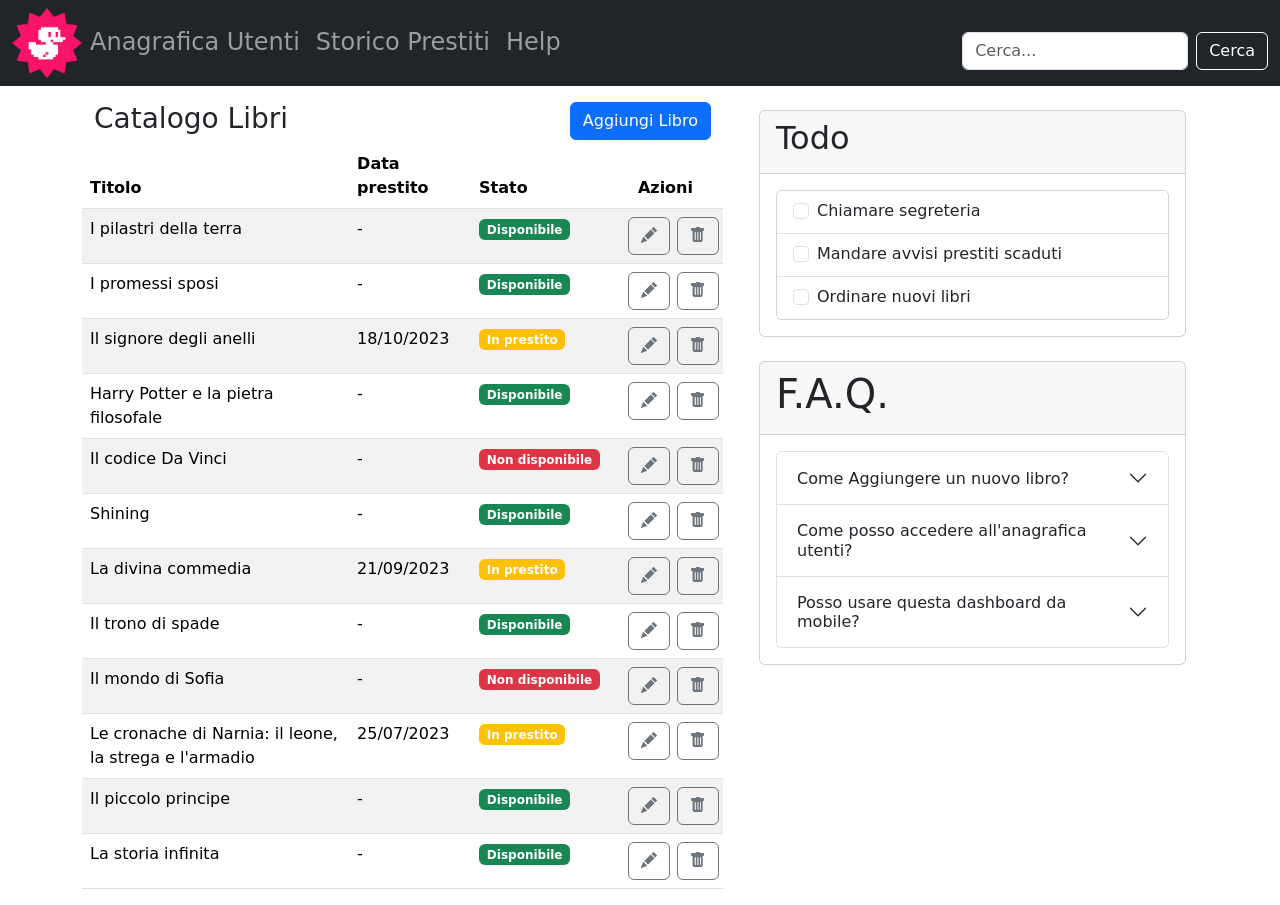
<file: index.html>
<!DOCTYPE html>
<html lang="en">

<head>
    <meta charset="UTF-8">
    <meta name="viewport" content="width=device-width, initial-scale=1.0">
    <title>Bootstrap Dashboard</title>

    <!-- BOOTSTRAP -->
    <link href="https://cdn.jsdelivr.net/npm/bootstrap@5.3.8/dist/css/bootstrap.min.css" rel="stylesheet"
        integrity="sha384-sRIl4kxILFvY47J16cr9ZwB07vP4J8+LH7qKQnuqkuIAvNWLzeN8tE5YBujZqJLB" crossorigin="anonymous">
    <link rel="stylesheet" href="https://cdn.jsdelivr.net/npm/bootstrap-icons@1.13.1/font/bootstrap-icons.min.css">

    <!-- CSS -->
    <link rel="stylesheet" href="./css/style.css">
</head>

<body>


    <!-- Navbar -->
    <nav class="navbar navbar-expand-lg navbar-dark bg-dark">
        <div class="container-fluid">
            <a href="/index.html">
            <img src="./img/duck.png" alt="duck logo" class="logo">
            </a>
            <button class="navbar-toggler" type="button" data-bs-toggle="offcanvas"
                data-bs-target="#offcanvasDarkNavbar" aria-controls="offcanvasDarkNavbar"
                aria-label="Toggle navigation">
                <span class="navbar-toggler-icon"></span>
            </button>
            <div class="offcanvas offcanvas-end text-bg-dark" tabindex="-1" id="offcanvasDarkNavbar"
                aria-labelledby="offcanvasDarkNavbarLabel">
                <div class="offcanvas-header">
                    <h5 class="offcanvas-title" id="offcanvasDarkNavbarLabel">Catalogo Libri</h5>
                    <button type="button" class="btn-close btn-close-white" data-bs-dismiss="offcanvas"
                        aria-label="Close"></button>
                </div>
                <div class="offcanvas-body">
                    <ul class="navbar-nav justify-content-end justify-content-lg-start flex-grow-1 pe-3">
                        <li class="nav-item">
                            <a class="nav-link" aria-current="page" href="#">Anagrafica Utenti</a>
                        </li>
                        <li class="nav-item">
                            <a class="nav-link" href="#">Storico Prestiti</a>
                        </li>
                        <li class="nav-item">
                            <a class="nav-link" aria-current="page" href="#">Help</a>
                        </li>
                    </ul>
                    <form class="d-flex mt-3" role="search">
                        <input class="form-control me-2" type="search" placeholder="Cerca..." aria-label="Search" />
                        <button class="btn btn-dark border-white" type="submit">Cerca</button>
                    </form>
                </div>
            </div>
        </div>
    </nav>
    <div class="wrapper container">
        <!-- TABELLA -->
        <div class="row">
            <div class="col-lg-7">
                <div class="container mt-3">
                    <div class="row ">
                        <div class="col">
                            <h1 class="fs-3">Catalogo Libri</h1>
                        </div>
                        <div class="col-auto">
                            <a class="btn btn-primary" href="/new book.html">Aggiungi Libro</a>
                        </div>
                    </div>
                    <div class="row">
                        <table class="table table-striped">
                            <thead>
                                <tr>
                                    <th scope="col">Titolo</th>
                                    <th scope="col" class="d-md-table-cell">Data prestito</th>
                                    <th scope="col">Stato</th>
                                    <th class="text-center" scope="col">Azioni</th>
                                </tr>
                            </thead>
                            <tbody>
                                <tr>
                                    <td scope="row">I pilastri della terra</td>
                                    <td class="d-md-table-cell">-</td>
                                    <td>
                                        <span class="bg-success badge">Disponibile</span>
                                    </td>
                                    <td>
                                        <div class="container">
                                            <div class="row">
                                                <div class="col-6">
                                                    <button class="btn border-secondary text-secondary"><i
                                                            class="bi bi-pencil-fill"></i></button>
                                                </div>
                                                <div class="col-6">
                                                    <button class="btn border-secondary text-secondary"><i
                                                            class="bi bi-trash-fill"></i></button>
                                                </div>
                                            </div>
                                        </div>
                                    </td>
                                </tr>
                                <tr>
                                    <td scope="row">I promessi sposi</td>
                                    <td class="d-md-table-cell">-</td>
                                    <td><span class="bg-success badge">Disponibile</span></td>
                                    <td>
                                        <div class="container">
                                            <div class="row">
                                                <div class="col-6">
                                                    <button class="btn border-secondary text-secondary"><i
                                                            class="bi bi-pencil-fill"></i></button>
                                                </div>
                                                <div class="col-6">
                                                    <button class="btn border-secondary text-secondary"><i
                                                            class="bi bi-trash-fill"></i></button>
                                                </div>
                                            </div>
                                        </div>
                                    </td>
                                </tr>
                                <tr>
                                    <td scope="row">Il signore degli anelli</td>
                                    <td class="d-md-table-cell">18/10/2023</td>
                                    <td><span class="bg-warning badge">In prestito</span></td>
                                    <td>
                                        <div class="container">
                                            <div class="row">
                                                <div class="col-6">
                                                    <button class="btn border-secondary text-secondary"><i
                                                            class="bi bi-pencil-fill"></i></button>
                                                </div>
                                                <div class="col-6">
                                                    <button class="btn border-secondary text-secondary"><i
                                                            class="bi bi-trash-fill"></i></button>
                                                </div>
                                            </div>
                                        </div>
                                    </td>
                                </tr>
                                <tr>
                                    <td scope="row">Harry Potter e la pietra filosofale</td>
                                    <td class="d-md-table-cell">-</td>
                                    <td><span class="bg-success badge">Disponibile</span></td>
                                    <td>
                                        <div class="container">
                                            <div class="row">
                                                <div class="col-6">
                                                    <button class="btn border-secondary text-secondary"><i
                                                            class="bi bi-pencil-fill"></i></button>
                                                </div>
                                                <div class="col-6">
                                                    <button class="btn border-secondary text-secondary"><i
                                                            class="bi bi-trash-fill"></i></button>
                                                </div>
                                            </div>
                                        </div>
                                    </td>
                                </tr>
                                <tr>
                                    <td scope="row">Il codice Da Vinci</td>
                                    <td class="d-md-table-cell">-</td>
                                    <td><span class="bg-danger badge">Non disponibile</span></td>
                                    <td>
                                        <div class="container">
                                            <div class="row">
                                                <div class="col-6">
                                                    <button class="btn border-secondary text-secondary"><i
                                                            class="bi bi-pencil-fill"></i></button>
                                                </div>
                                                <div class="col-6">
                                                    <button class="btn border-secondary text-secondary"><i
                                                            class="bi bi-trash-fill"></i></button>
                                                </div>
                                            </div>
                                        </div>
                                    </td>
                                </tr>
                                <tr>
                                    <td scope="row">Shining</td>
                                    <td class="d-md-table-cell">-</td>
                                    <td><span class="bg-success badge">Disponibile</span></td>
                                    <td>
                                        <div class="container">
                                            <div class="row">
                                                <div class="col-6">
                                                    <button class="btn border-secondary text-secondary"><i
                                                            class="bi bi-pencil-fill"></i></button>
                                                </div>
                                                <div class="col-6">
                                                    <button class="btn border-secondary text-secondary"><i
                                                            class="bi bi-trash-fill"></i></button>
                                                </div>
                                            </div>
                                        </div>
                                    </td>
                                </tr>
                                <tr>
                                    <td scope="row">La divina commedia</td>
                                    <td class="d-md-table-cell">21/09/2023</td>
                                    <td><span class="bg-warning badge">In prestito</span></td>
                                    <td>
                                        <div class="container">
                                            <div class="row">
                                                <div class="col-6">
                                                    <button class="btn border-secondary text-secondary"><i
                                                            class="bi bi-pencil-fill"></i></button>
                                                </div>
                                                <div class="col-6">
                                                    <button class="btn border-secondary text-secondary"><i
                                                            class="bi bi-trash-fill"></i></button>
                                                </div>
                                            </div>
                                        </div>
                                    </td>
                                </tr>
                                <tr>
                                    <td scope="row">Il trono di spade</td>
                                    <td class="d-md-table-cell">-</td>
                                    <td><span class="bg-success badge">Disponibile</span></td>
                                    <td>
                                        <div class="container">
                                            <div class="row">
                                                <div class="col-6">
                                                    <button class="btn border-secondary text-secondary"><i
                                                            class="bi bi-pencil-fill"></i></button>
                                                </div>
                                                <div class="col-6">
                                                    <button class="btn border-secondary text-secondary"><i
                                                            class="bi bi-trash-fill"></i></button>
                                                </div>
                                            </div>
                                        </div>
                                    </td>
                                </tr>
                                <tr>
                                    <td scope="row">Il mondo di Sofia</td>
                                    <td class="d-md-table-cell">-</td>
                                    <td><span class="bg-danger badge">Non disponibile</span>
                                    </td>
                                    <td>
                                        <div class="container">
                                            <div class="row">
                                                <div class="col-6">
                                                    <button class="btn border-secondary text-secondary"><i
                                                            class="bi bi-pencil-fill"></i></button>
                                                </div>
                                                <div class="col-6">
                                                    <button class="btn border-secondary text-secondary"><i
                                                            class="bi bi-trash-fill"></i></button>
                                                </div>
                                            </div>
                                        </div>
                                    </td>
                                </tr>
                                <tr>
                                    <td scope="row">Le cronache di Narnia: il leone, la strega e l'armadio</td>
                                    <td class="d-md-table-cell">25/07/2023</td>
                                    <td><span class="bg-warning badge">In prestito</span></td>
                                    <td>
                                        <div class="container">
                                            <div class="row">
                                                <div class="col-6">
                                                    <button class="btn border-secondary text-secondary"><i
                                                            class="bi bi-pencil-fill"></i></button>
                                                </div>
                                                <div class="col-6">
                                                    <button class="btn border-secondary text-secondary"><i
                                                            class="bi bi-trash-fill"></i></button>
                                                </div>
                                            </div>
                                        </div>
                                    </td>
                                </tr>
                                <tr>
                                    <td scope="row">Il piccolo principe</td>
                                    <td class="d-md-table-cell">-</td>
                                    <td><span class="bg-success badge">Disponibile</span></td>
                                    <td>
                                        <div class="container">
                                            <div class="row">
                                                <div class="col-6">
                                                    <button class="btn border-secondary text-secondary"><i
                                                            class="bi bi-pencil-fill"></i></button>
                                                </div>
                                                <div class="col-6">
                                                    <button class="btn border-secondary text-secondary"><i
                                                            class="bi bi-trash-fill"></i></button>
                                                </div>
                                            </div>
                                        </div>
                                    </td>
                                </tr>
                                <tr>
                                    <td scope="row">La storia infinita</td>
                                    <td class="d-md-table-cell">-</td>
                                    <td><span class="bg-success badge">Disponibile</span></td>
                                    <td>
                                        <div class="container">
                                            <div class="row">
                                                <div class="col-6">
                                                    <button class="btn border-secondary text-secondary"><i
                                                            class="bi bi-pencil-fill"></i></button>
                                                </div>
                                                <div class="col-6">
                                                    <button class="btn border-secondary text-secondary"><i
                                                            class="bi bi-trash-fill"></i></button>
                                                </div>
                                            </div>
                                        </div>
                                    </td>
                                </tr>
                            </tbody>
                        </table>
                    </div>
                </div>
            </div>
            <div class="col mt-lg-4">
                <!-- TODO -->
                <div class="card-wrapper ">
                    <div class="container">
                        <div class="card">
                            <div class="card-header">
                                <h2>Todo</h2>
                            </div>
                            <div class="card-body">
                                <div class="card">
                                    <ul class="list-group list-group-flush">
                                        <li class="list-group-item">
                                            <div class="form-check">
                                                <input class="form-check-input" type="checkbox" value=""
                                                    id="checkDefault">
                                                <label class="form-check-label" for="checkDefault">
                                                    Chiamare segreteria
                                                </label>
                                            </div>
                                        </li>
                                        <li class="list-group-item">
                                            <div class="form-check">
                                                <input class="form-check-input" type="checkbox" value=""
                                                    id="checkDefault">
                                                <label class="form-check-label" for="checkDefault">
                                                    Mandare avvisi prestiti scaduti
                                                </label>
                                            </div>
                                        </li>
                                        <li class="list-group-item">
                                            <div class="form-check">
                                                <input class="form-check-input" type="checkbox" value=""
                                                    id="checkDefault">
                                                <label class="form-check-label" for="checkDefault">
                                                    Ordinare nuovi libri
                                                </label>
                                            </div>
                                        </li>
                                    </ul>
                                </div>
                            </div>
                        </div>
                    </div>
                    <!-- FAQ -->
                    <div class="container mt-4 mb-4">
                        <div class="card">
                            <div class="card-header">
                                <h1>F.A.Q.</h1>
                            </div>
                            <div class="card-body">
                                <div class="accordion" id="faq-accordion">
                                    <div class="accordion-item">
                                        <h2 class="accordion-header">
                                            <button class="accordion-button collapsed" type="button"
                                                data-bs-toggle="collapse" data-bs-target="#collapseOne"
                                                aria-expanded="true" aria-controls="collapseOne">
                                                Come Aggiungere un nuovo libro?
                                            </button>
                                        </h2>
                                        <div id="collapseOne" class="accordion-collapse collapse"
                                            data-bs-parent="#faq-accordion">
                                            <div class="accordion-body">
                                                Lorem ipsum dolor sit amet consectetur adipisicing elit. Ullam
                                                voluptatum
                                                provident
                                                praesentium quas esse ad. Voluptatum quia minima iure reiciendis quis
                                                beatae
                                                esse maxime
                                                fugit possimus voluptates perferendis, dolorum sit.
                                            </div>
                                        </div>
                                    </div>
                                    <div class="accordion-item">
                                        <h2 class="accordion-header">
                                            <button class="accordion-button collapsed" type="button"
                                                data-bs-toggle="collapse" data-bs-target="#collapseTwo"
                                                aria-expanded="false" aria-controls="collapseTwo">
                                                Come posso accedere all'anagrafica utenti?
                                            </button>
                                        </h2>
                                        <div id="collapseTwo" class="accordion-collapse collapse"
                                            data-bs-parent="#faq-accordion">
                                            <div class="accordion-body">
                                                Lorem ipsum dolor sit amet consectetur adipisicing elit. Ullam
                                                voluptatum
                                                provident
                                                praesentium quas esse ad. Voluptatum quia minima iure reiciendis quis
                                                beatae
                                                esse maxime
                                                fugit possimus voluptates perferendis, dolorum sit.
                                            </div>
                                        </div>
                                    </div>
                                    <div class="accordion-item">
                                        <h2 class="accordion-header">
                                            <button class="accordion-button collapsed" type="button"
                                                data-bs-toggle="collapse" data-bs-target="#collapseThree"
                                                aria-expanded="false" aria-controls="collapseThree">
                                                Posso usare questa dashboard da mobile?
                                            </button>
                                        </h2>
                                        <div id="collapseThree" class="accordion-collapse collapse"
                                            data-bs-parent="#faq-accordion">
                                            <div class="accordion-body">
                                                Lorem ipsum dolor sit amet consectetur adipisicing elit. Ullam
                                                voluptatum
                                                provident
                                                praesentium quas esse ad. Voluptatum quia minima iure reiciendis quis
                                                beatae
                                                esse maxime
                                                fugit possimus voluptates perferendis, dolorum sit.
                                            </div>
                                        </div>
                                    </div>
                                </div>
                            </div>
                        </div>
                    </div>
                </div>
            </div>
        </div>
    </div>


    <script src="https://cdn.jsdelivr.net/npm/bootstrap@5.3.8/dist/js/bootstrap.bundle.min.js"
        integrity="sha384-FKyoEForCGlyvwx9Hj09JcYn3nv7wiPVlz7YYwJrWVcXK/BmnVDxM+D2scQbITxI"
        crossorigin="anonymous"></script>
</body>

</html>
</file>
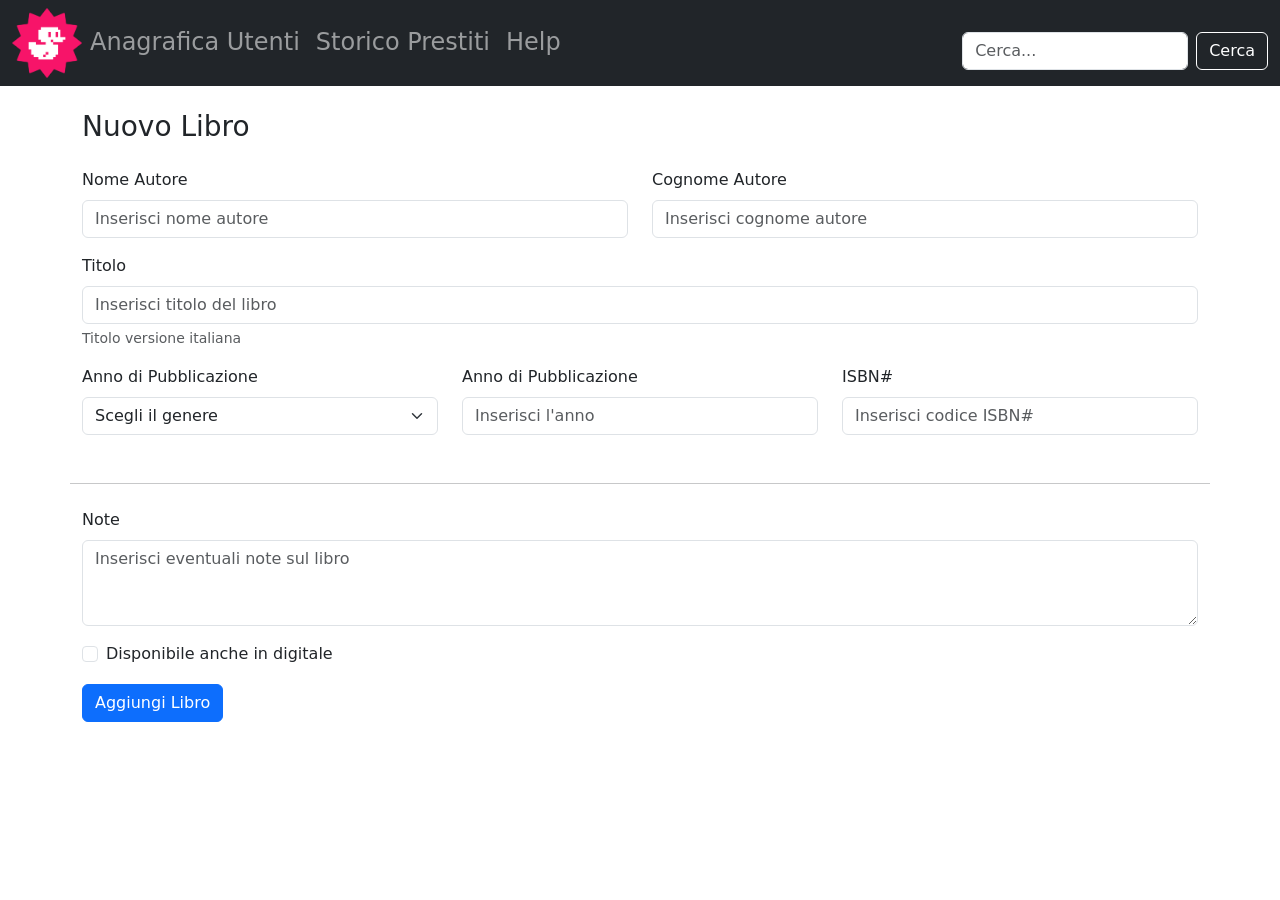
<file: new book.html>
<!DOCTYPE html>
<html lang="en">

<head>
    <meta charset="UTF-8">
    <meta name="viewport" content="width=device-width, initial-scale=1.0">
    <title>Nuovo Libro</title>


    <!-- BOOTSTRAP -->
    <link href="https://cdn.jsdelivr.net/npm/bootstrap@5.3.8/dist/css/bootstrap.min.css" rel="stylesheet"
        integrity="sha384-sRIl4kxILFvY47J16cr9ZwB07vP4J8+LH7qKQnuqkuIAvNWLzeN8tE5YBujZqJLB" crossorigin="anonymous">
    <link rel="stylesheet" href="https://cdn.jsdelivr.net/npm/bootstrap-icons@1.13.1/font/bootstrap-icons.min.css">

    <!-- CSS -->
    <link rel="stylesheet" href="./css/style.css">
</head>

<body>
    <nav class="navbar navbar-expand-lg navbar-dark bg-dark">
        <div class="container-fluid">
            <a href="/index.html">
            <img src="./img/duck.png" alt="duck logo" class="logo">
            </a>
            <button class="navbar-toggler" type="button" data-bs-toggle="offcanvas"
                data-bs-target="#offcanvasDarkNavbar" aria-controls="offcanvasDarkNavbar"
                aria-label="Toggle navigation">
                <span class="navbar-toggler-icon"></span>
            </button>
            <div class="offcanvas offcanvas-end text-bg-dark" tabindex="-1" id="offcanvasDarkNavbar"
                aria-labelledby="offcanvasDarkNavbarLabel">
                <div class="offcanvas-header">
                    <h5 class="offcanvas-title" id="offcanvasDarkNavbarLabel">Catalogo Libri</h5>
                    <button type="button" class="btn-close btn-close-white" data-bs-dismiss="offcanvas"
                        aria-label="Close"></button>
                </div>
                <div class="offcanvas-body">
                    <ul class="navbar-nav justify-content-end justify-content-lg-start flex-grow-1 pe-3">
                        <li class="nav-item">
                            <a class="nav-link" aria-current="page" href="#">Anagrafica Utenti</a>
                        </li>
                        <li class="nav-item">
                            <a class="nav-link" href="#">Storico Prestiti</a>
                        </li>
                        <li class="nav-item">
                            <a class="nav-link" aria-current="page" href="#">Help</a>
                        </li>
                    </ul>
                    <form class="d-flex mt-3" role="search">
                        <input class="form-control me-2" type="search" placeholder="Cerca..." aria-label="Search" />
                        <button class="btn btn-dark border-white" type="submit">Cerca</button>
                    </form>
                </div>
            </div>
        </div>
    </nav>

    <!-- FORM -->
    <div class="container">
        <div class="row mt-4">
            <div class="col-12">
                <h1 class="fs-3">Nuovo Libro</h1>
            </div>
            <div class="col-6 pt-3">
                <label for="inputName" class="form-label">Nome Autore</label>
                <input type="text" id="inputName" class="form-control" placeholder="Inserisci nome autore">
            </div>
            <div class="col-6 pt-3">
                <label for="inputLastName" class="form-label">Cognome Autore</label>
                <input type="text" id="inputLastName" class="form-control" placeholder="Inserisci cognome autore">
            </div>
            <div class="col-12 pt-3">
                <label for="inputTitle" class="form-label">Titolo</label>
                <input type="text" id="inputTitle" class="form-control" placeholder="Inserisci titolo del libro">
                <div class="form-text">Titolo versione italiana</div>
            </div>
            <div class="col-12 col-lg-4 pt-3">
                <label for="inputGenre" class="form-label">Anno di Pubblicazione</label>
                <select class="form-select" id="inputGenre">
                    <option selected>Scegli il genere</option>
                    <option value="1">Giallo</option>
                    <option value="2">Avventura</option>
                    <option value="3">Horror</option>
                </select>
            </div>
            <div class="col-12 col-lg-4 pt-3">
                <label for="inputYear" class="form-label">Anno di Pubblicazione</label>
                <input type="text" id="inputYear" class="form-control" placeholder="Inserisci l'anno" min="1500"
                    max="2026">
            </div>
            <div class="col-12 col-lg-4 pt-3">
                <label for="inputISBN" class="form-label">ISBN#</label>
                <input type="text" id="inputISBN" class="form-control" placeholder="Inserisci codice ISBN#">
            </div>
        </div>
        <div class="row mb-4">
            <hr class="mt-5 mb-4">
            <div class="col-12">
                <label for="inputNote" class="form-label">Note</label>
                <textarea class="form-control" id="inputNote" rows="3"
                    placeholder="Inserisci eventuali note sul libro"></textarea>
            </div>
            <div class="col-12 pt-3">
                <div class="form-check">
                    <input class="form-check-input" type="checkbox" value="" id="" />
                    <label class="form-check-label" for="">Disponibile anche in digitale</label>
                </div>
            </div>
            <div class="col pt-3">
                <button type="submit" class="btn btn-primary">
                    Aggiungi Libro
                </button>

            </div>
        </div>
    </div>



    <script src="https://cdn.jsdelivr.net/npm/bootstrap@5.3.8/dist/js/bootstrap.bundle.min.js"
        integrity="sha384-FKyoEForCGlyvwx9Hj09JcYn3nv7wiPVlz7YYwJrWVcXK/BmnVDxM+D2scQbITxI"
        crossorigin="anonymous"></script>
</body>

</html>
</file>
<file: css/style.css>
*{
    margin: 0;
    padding: 0;
    box-sizing: border-box;
}


.logo{
    width: 70px;
}
tr > td:nth-child(2){
    display: none;
}
tr > th:nth-child(2){
    display: none;
}
@media screen and (min-width: 992px){
    .navbar-nav{
        font-size: x-large;
    }
}
</file>
